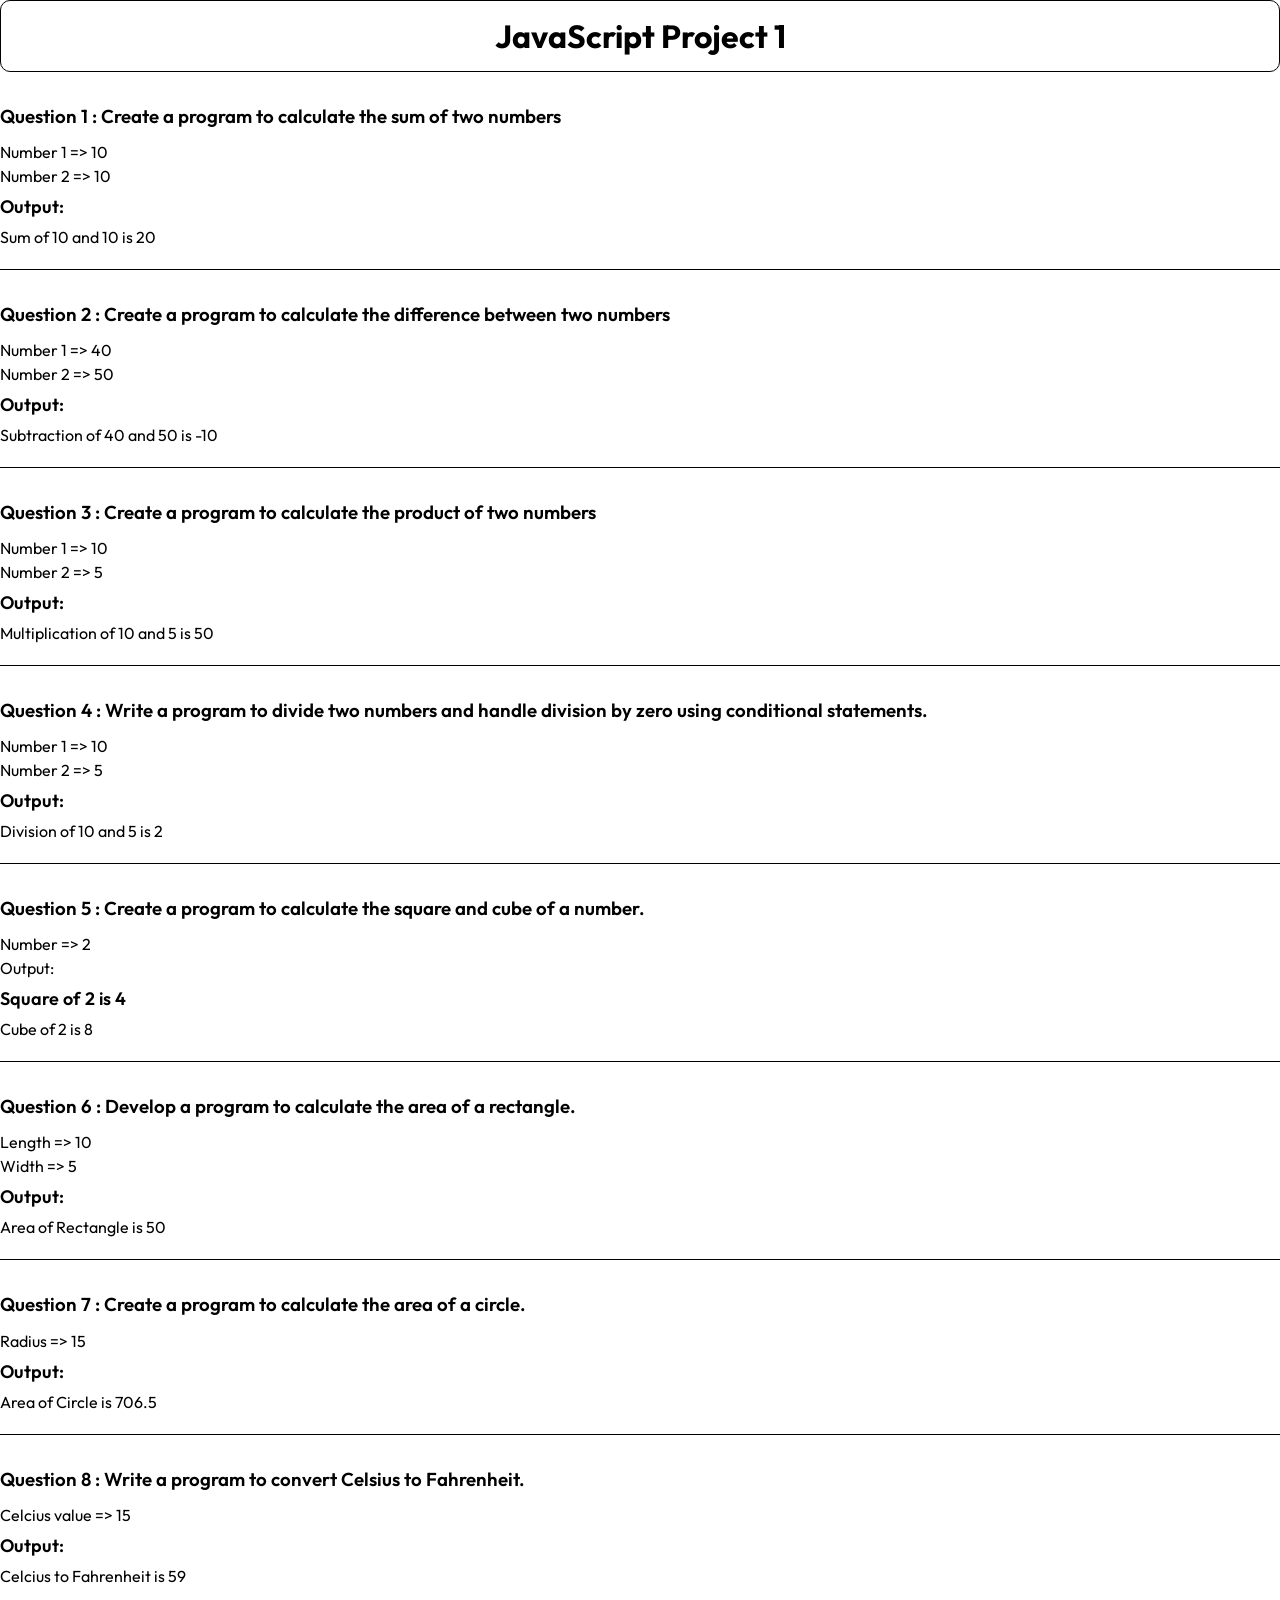
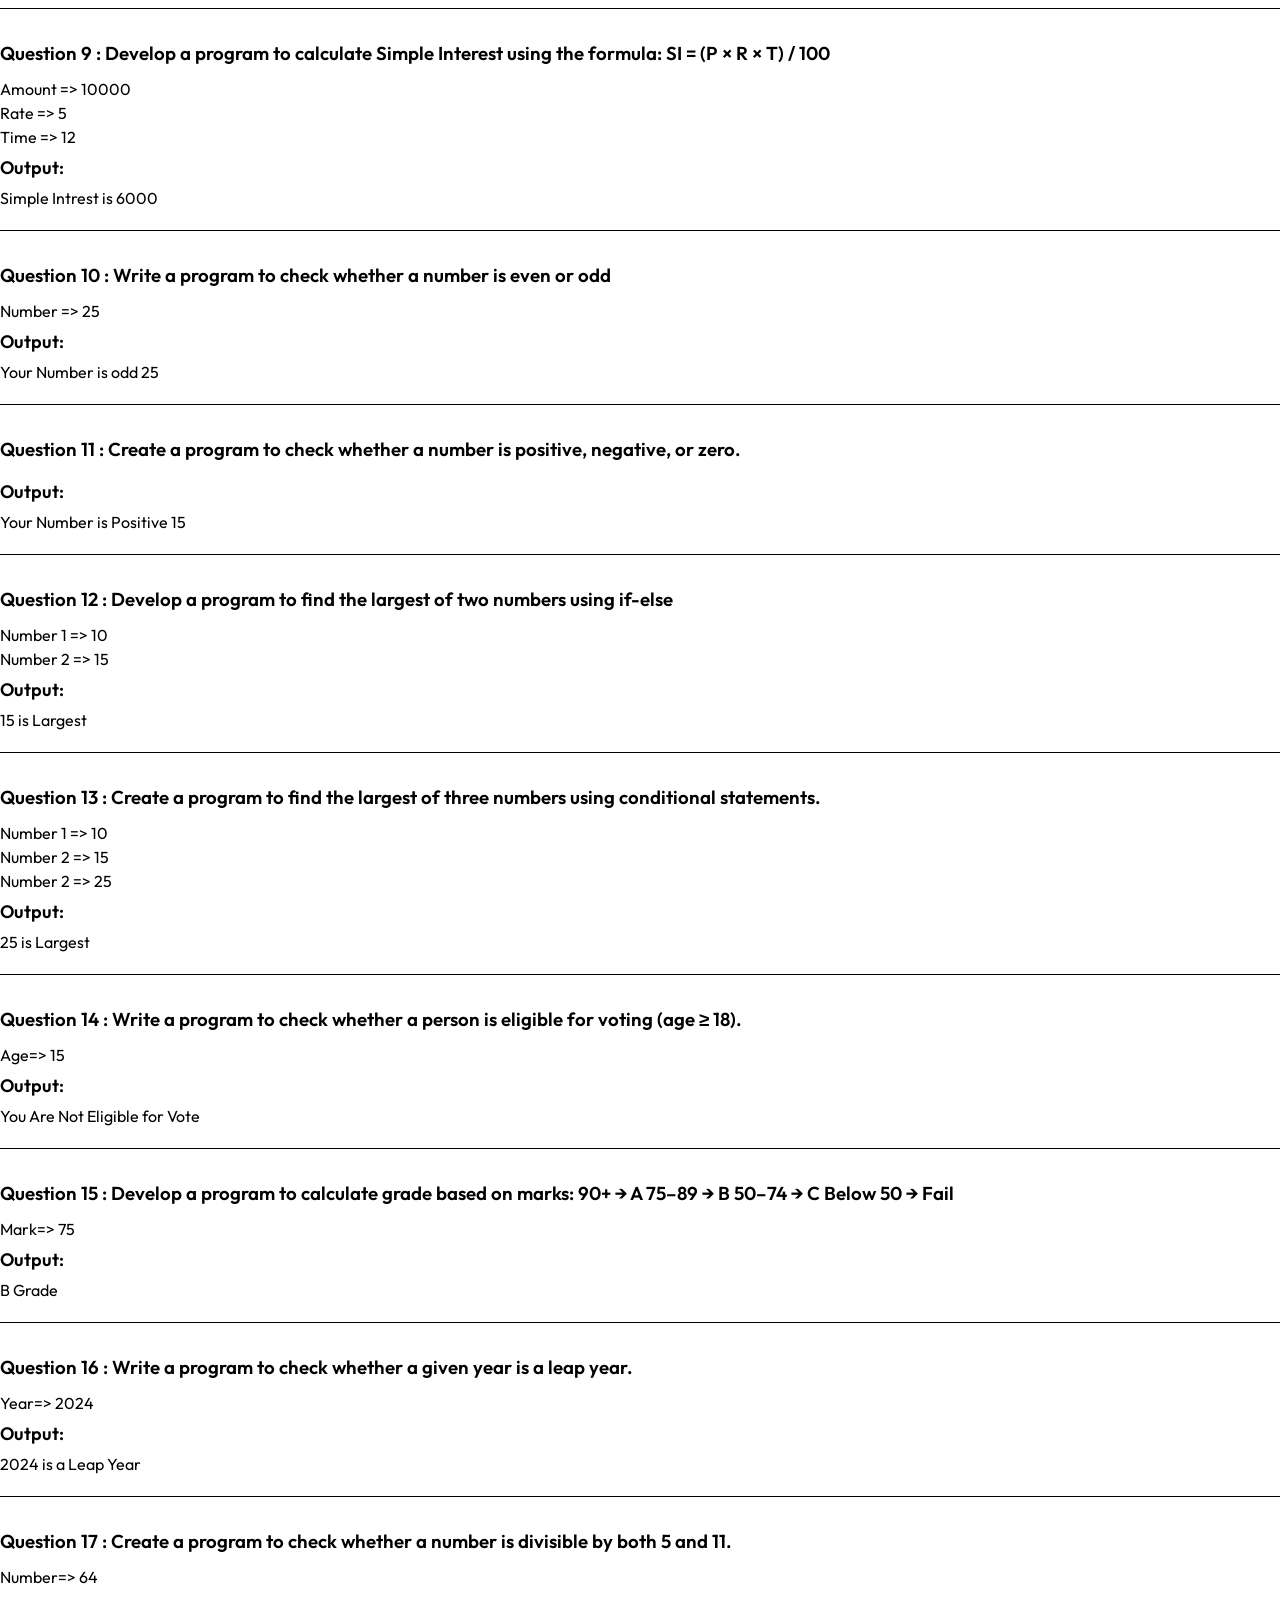
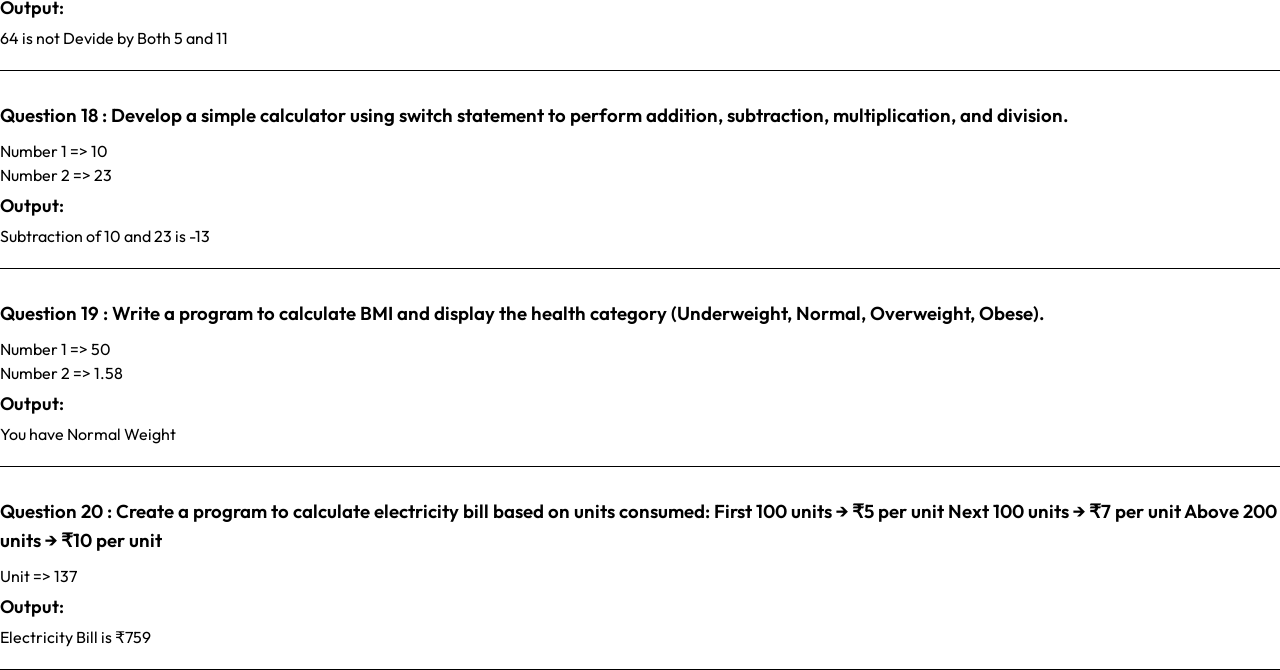
<file: project-1/index.html>
<!DOCTYPE html>
<html lang="en">
<head>
    <meta charset="UTF-8">
    <meta name="viewport" content="width=device-width, initial-scale=1.0">
    <title>Document</title>
    <link rel="stylesheet" href="./style.css">
</head>
<body>
    <header>
        <div class="container">
            <h1>JavaScript Project 1</h1>
        </div>
    </header>
    <main>

        <!-- Question 1 Create a program to calculate the sum of two numbers. -->
        <section>
            <div class="container">
                <h3>Question 1 : Create a program to calculate the sum of two numbers</h3>
                <p id="num1"></p>
                <p id="num2"></p>
                <p>Output:</p>
                <p id="sum"></p>
            </div>
        </section>

        <!-- question 2 Create a program to calculate the difference between two numbers. -->
        <section>
            <div class="container">
                <h3>Question 2 : Create a program to calculate the difference between two numbers</h3>
                <p id="num3"></p>
                <p id="num4"></p>
                <p>Output:</p>
                <p id="sub"></p>
            </div>
        </section>

        <!--question 3 Create a program to calculate the product of two numbers.-->
        <section>
            <div class="container">
                <h3>Question 3 : Create a program to calculate the product of two numbers</h3>
                <p id="num5"></p>
                <p id="num6"></p>
                <p>Output:</p>
                <p id="mul"></p>
            </div>
        </section>
        <!-- question 4 Write a program to divide two numbers and handle division by zero using conditional statements.-->
         <section>
            <div class="container">
                <h3>Question 4 : Write a program to divide two numbers and handle division by zero using conditional statements.
</h3>
                <p id="num7"></p>
                <p id="num8"></p>
                <p>Output:</p>
                <p id="div"></p>
            </div>
        </section>

        <!-- question 5 Create a program to calculate the square and cube of a number. -->
        <section>
            <div class="container">
                <h3>Question 5 : Create a program to calculate the square and cube of a number.</h3>
                <p id="num9"></p>
                <p>Output:</p>
                <p id="square"></p>
                <p id="cube"></p>
            </div>
        </section>

        <!-- question 6 Develop a program to calculate the area of a rectangle.-->
        <section>
            <div class="container">
                <h3>Question 6 : Develop a program to calculate the area of a rectangle.
</h3>
                <p id="length"></p>
                <p id="width"></p>
                <p>Output:</p>
                <p id="r_area"></p>
            </div>
        </section>

        <!-- question 7 Create a program to calculate the area of a circle.-->
         <section>
            <div class="container">
                <h3>Question 7 : Create a program to calculate the area of a circle.

</h3>
                <p id="radius"></p>
                <p>Output:</p>
                <p id="c_area"></p>
            </div>
        </section>

        <!-- question 8 Write a program to convert Celsius to Fahrenheit.-->
         <section>
            <div class="container">
                <h3>Question 8 : Write a program to convert Celsius to Fahrenheit.


</h3>
                <p id="celcius"></p>
                <p>Output:</p>
                <p id="fahrenheit"></p>
            </div>
        </section>

        <!-- question 9 Develop a program to calculate Simple Interest using the formula:
 SI = (P × R × T) / 100-->
        <section>
            <div class="container">
                <h3>Question 9 : Develop a program to calculate Simple Interest using the formula: SI = (P × R × T) / 100</h3>
                <p id="p"></p>
                <p id="rate"></p>
                <p id="t"></p>
                <p>Output:</p>
                <p id="si"></p>
            </div>
        </section>

        <!-- question 10 Write a program to check whether a number is even or odd -->
         <section>
            <div class="container">
                <h3>Question 10 : Write a program to check whether a number is even or odd</h3>
                <p id="num10"></p>
                <p>Output:</p>
                <p id="odd_even"></p>
            </div>
        </section>

        <!-- question 11 Create a program to check whether a number is positive, negative, or zero. -->
         <section>
            <div class="container">
                <h3>Question 11 : Create a program to check whether a number is positive, negative, or zero.</h3>
                <p id="num11"></p>
                <p>Output:</p>
                <p id="num_type"></p>
            </div>
        </section>

        <!-- question 12 Develop a program to find the largest of two numbers using if-else -->
         <section>
            <div class="container">
                <h3>Question 12 : Develop a program to find the largest of two numbers using if-else</h3>
                <p id="num12"></p>
                <p id="num13"></p>
                <p>Output:</p>
                <p id="largest_of_two"></p>
            </div>
        </section>

        <!-- question 13 Create a program to find the largest of three numbers using conditional statements.-->
         <section>
            <div class="container">
                <h3>Question 13 : Create a program to find the largest of three numbers using conditional statements.</h3>
                <p id="num14"></p>
                <p id="num15"></p>
                <p id="num16"></p>
                <p>Output:</p>
                <p id="largest_of_three"></p>
            </div>
        </section>

        <!-- question 14 Write a program to check whether a person is eligible for voting (age ≥ 18).
 -->
        <section>
            <div class="container">
                <h3>Question 14 : Write a program to check whether a person is eligible for voting (age ≥ 18).</h3>
                <p id="age"></p>
                <p>Output:</p>
                <p id="eligible"></p>
            </div>
        </section>

        <!-- question 15 Develop a program to calculate grade based on marks: 90+ → A  75–89 → B  50–74 → C Below  50 → Fail-->
        <section>
            <div class="container">
                <h3>Question 15 : Develop a program to calculate grade based on marks: 90+ → A 75–89 → B 50–74 → C Below 50 → Fail</h3>
                <p id="mark"></p>
                <p>Output:</p>
                <p id="result"></p>
            </div>
        </section>

        <!-- question 16 Write a program to check whether a given year is a leap year. -->
         <section>
            <div class="container">
                <h3>Question 16 : Write a program to check whether a given year is a leap year.</h3>
                <p id="year"></p>
                <p>Output:</p>
                <p id="leap-year"></p>
            </div>
        </section>

        <!-- question 17 Create a program to check whether a number is divisible by both 5 and 11. -->
        <section>
            <div class="container">
                <h3>Question 17 : Create a program to check whether a number is divisible by both 5 and 11.</h3>
                <p id="num17"></p>
                <p>Output:</p>
                <p id="divide-by-5-11"></p>
            </div>
        </section>

        <!-- question 18 Develop a simple calculator using switch statement to perform addition, subtraction, multiplication, and division. -->
        <section>
            <div class="container">
                <h3>Question 18 : Develop a simple calculator using switch statement to perform addition, subtraction, multiplication, and division.</h3>
                <p id="num18"></p>
                <p id="num19"></p>
                <p>Output:</p>
                <p id="calc"></p>
            </div>
        </section>

        <!-- question 19  Write a program to calculate BMI and display the health category (Underweight, Normal, Overweight, Obese).-->
         <section>
            <div class="container">
                <h3>Question 19 : Write a program to calculate BMI and display the health category (Underweight, Normal, Overweight, Obese).</h3>
                <p id="weight"></p>
                <p id="height"></p>
                <p>Output:</p>
                <p id="bmi"></p>
            </div>
        </section>

        <!-- question 20 Create a program to calculate electricity bill based on units consumed:First 100 units → ₹5 per unitNext 100 units → ₹7 per unitAbove 200 units → ₹10 per unit-->
        <section>
            <div class="container">
                <h3>Question 20 : Create a program to calculate electricity bill based on units consumed: First 100 units → ₹5 per unit Next 100 units → ₹7 per unit Above 200 units → ₹10 per unit
</h3>
                <p id="unit"></p>
                <p>Output:</p>
                <p id="elec-amount"></p>
            </div>
        </section>


    </main>

    <script src="./script.js"></script>
</body>
</html>
</file>
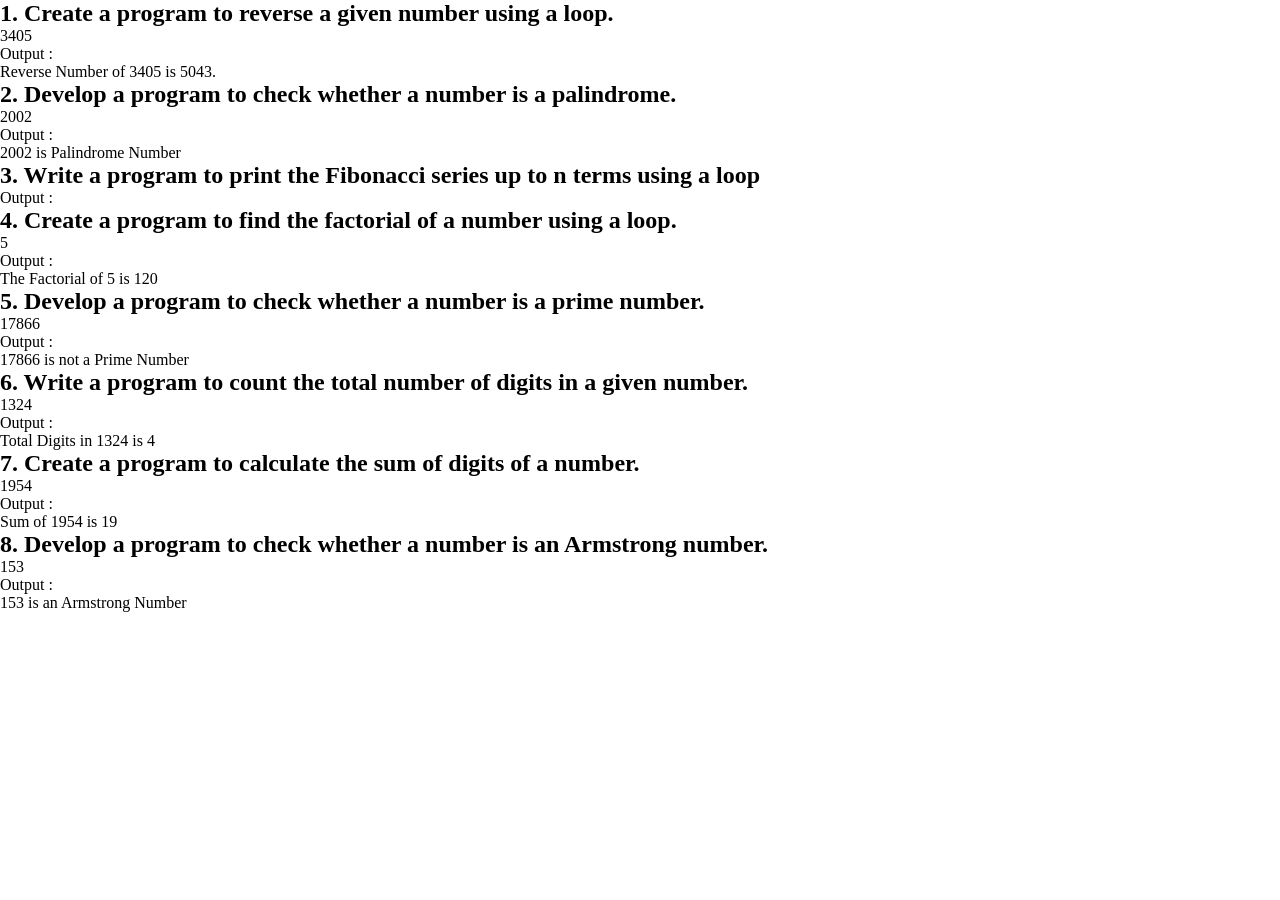
<file: project-2-loop/typescript/index.html>
<!DOCTYPE html>
<html lang="en">
<head>
    <meta charset="UTF-8">
    <meta name="viewport" content="width=device-width, initial-scale=1.0">
    <title>Document</title>
    <link rel="stylesheet" href="./style.css">
</head>
<body>
    
    <main>

        <!--1. Create a program to reverse a given number using a loop. -->
        <section>
            <div class="container">
                <h2>1. Create a program to reverse a given number using a loop.
</h2>
                <p id="num1"></p>
                <p>Output :</p>
                <p id="rev_num"></p>
            </div>
        </section>

        <!-- 2. Develop a program to check whether a number is a palindrome. -->
        <section>
            <div class="container">
                <h2>2. Develop a program to check whether a number is a palindrome.
</h2>
                <p id="num2"></p>
                <p>Output :</p>
                <p id="palindrome"></p>
            </div>
        </section>

        <!-- 3. Write a program to print the Fibonacci series up to n terms using a loop. -->
        <section>
            <div class="container">
                <h2>3. Write a program to print the Fibonacci series up to n terms using a loop
</h2>
                <p id="num3"></p>
                <p>Output :</p>
                <p id="fibonacci"></p>
            </div>
        </section>

        <!-- 4. Create a program to find the factorial of a number using a loop. -->
        <section>
            <div class="container">
                <h2>4. Create a program to find the factorial of a number using a loop.
</h2>
                <p id="num4"></p>
                <p>Output :</p>
                <p id="factorial"></p>
            </div>
        </section>

        <!-- 5. Develop a program to check whether a number is a prime number. -->
        <section>
            <div class="container">
                <h2>5. Develop a program to check whether a number is a prime number.
</h2>
                <p id="num5"></p>
                <p>Output :</p>
                <p id="prime_num"></p>
            </div>
        </section>

        <!-- 6. Write a program to count the total number of digits in a given number. -->
        <section>
            <div class="container">
                <h2>6. Write a program to count the total number of digits in a given number.
</h2>
                <p id="num6"></p>
                <p>Output :</p>
                <p id="digit_counter"></p>
            </div>
        </section>

        <!-- 7. Create a program to calculate the sum of digits of a number. -->
        <section>
            <div class="container">
                <h2>7. Create a program to calculate the sum of digits of a number.
</h2>
                <p id="num7"></p>
                <p>Output :</p>
                <p id="digit_sum"></p>
            </div>
        </section>

        <!-- 8. Develop a program to check whether a number is an Armstrong number. -->
        <section>
            <div class="container">
                <h2>8. Develop a program to check whether a number is an Armstrong number.
</h2>
                <p id="num8"></p>
                <p>Output :</p>
                <p id="armstrong"></p>
            </div>
        </section>
    </main>

    <script src="./app.js"></script>
</body>
</html>
</file>
<file: project-1/style.css>
@import url('https://fonts.googleapis.com/css2?family=Outfit:wght@100..900&display=swap');
*{
    margin: 0;
    padding: 0;
    box-sizing: border-box;
    text-decoration: none;
    font-family: "Outfit", sans-serif;
}
.container{
    max-width: 1320px;
    margin: auto;
}

header h1{
    border: 1px solid black;
    border-radius: 10px;
    text-align: center;
    padding: 15px 0;
}
section{
    margin-top: 30px;
    line-height: 1.5;
    border-bottom: 1px black solid;
    padding-bottom: 20px;
}
section h3{
    margin-bottom: 10px;
    font-weight: 600;

}

section p:nth-last-child(2){
    font-weight: 600;
    font-size: 18px;
    padding: 5px 0;
}
</file>
<file: project-2-loop/typescript/style.css>
*{
    margin: 0;
    padding: 0;
    box-sizing: border-box;
}

.container{
    max-width: 1320px;
    margin: auto;
}
</file>
